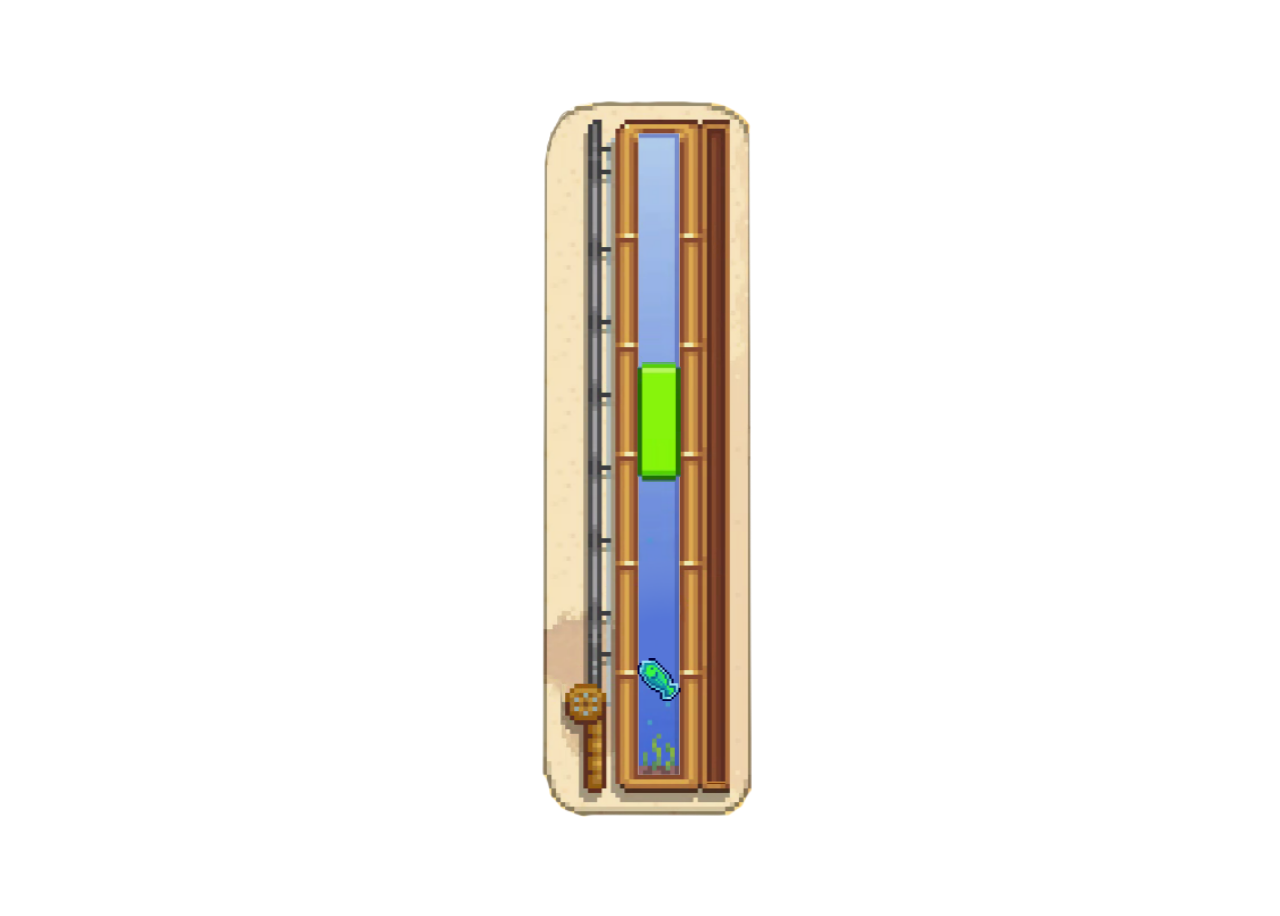
<file: docs/index.html>
<html>
    <head>
        <meta name="viewport" content="width=device-width, initial-scale=1.0, maximum-scale=1.0, user-scalable=0" />
        <link href="./static/css/fishing.css" rel="stylesheet" type="text/css"/>
    </head>

	<script type="text/javascript" src="./static/js/jquery-3.5.1.min.js"></script>
	<script type="text/javascript" src="./static/js/sweetalert.min.js"></script>
	<script type="text/javascript" src="./static/js/fishing.js"></script>

    <script>

    </script>

    <body onselectstart="return false;">
        <img id = "frame" src="./static/img/frame.png" alt="">
        <canvas id = "float_cv"></canvas>
        <canvas id = "process_cv"></canvas>
        <img id = "float" hidden src="./static/img/float.png" alt=""/>
        <img id = "fish" hidden src="./static/img/fish.png" alt=""/>
        <img id = "frame_bak" src="./static/img/frame_bak.png" alt=""/>
    </body>
</html>
</file>
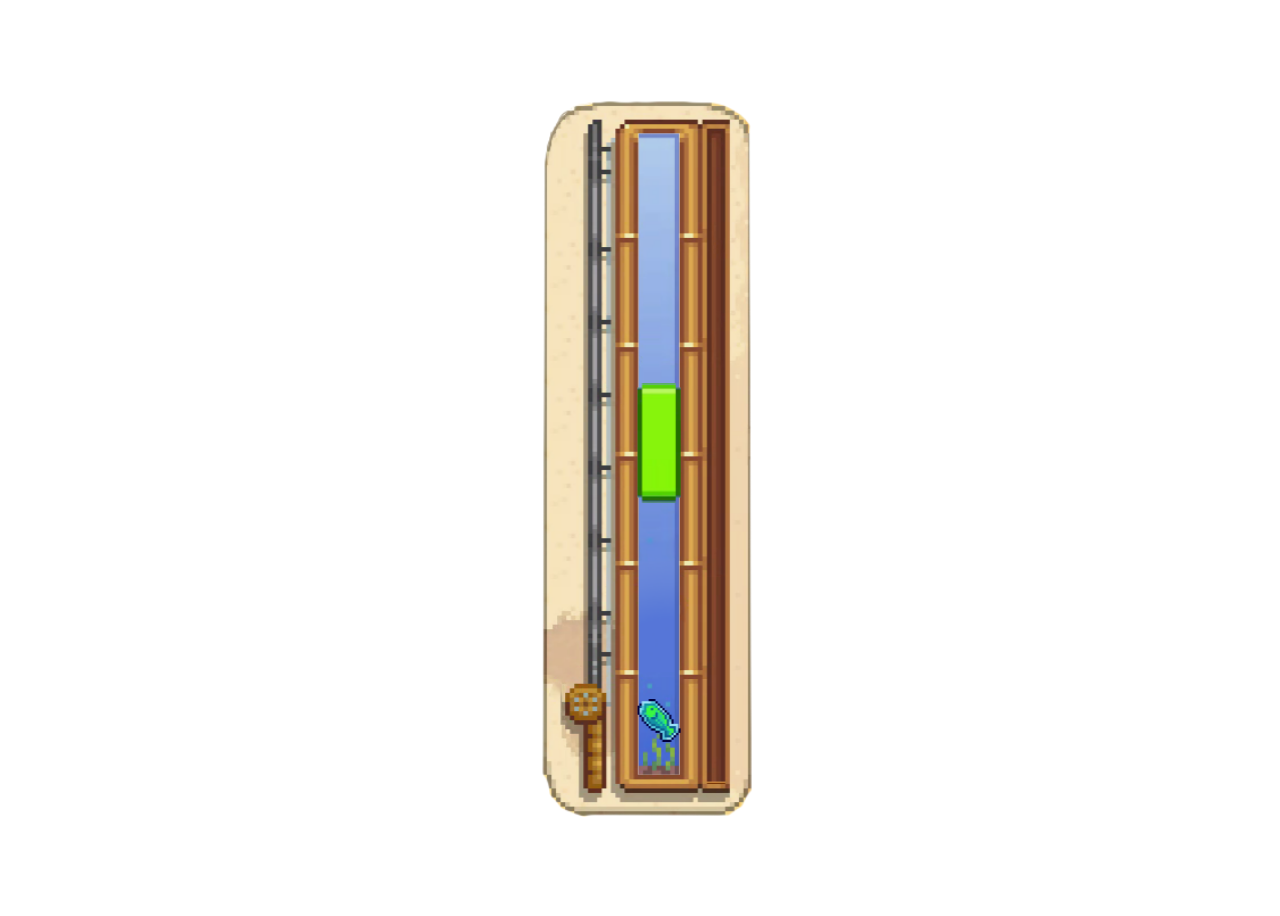
<file: pure html/fishing.html>
<html>
    <head>
        <meta name="viewport" content="width=device-width, initial-scale=1.0, maximum-scale=1.0, user-scalable=0" />
        <link href="./static/css/fishing.css" rel="stylesheet" type="text/css"/>
    </head>

	<script type="text/javascript" src="./static/js/jquery-3.5.1.min.js"></script>
	<script type="text/javascript" src="./static/js/sweetalert.min.js"></script>
	<script type="text/javascript" src="./static/js/fishing.js"></script>

    <script>

    </script>

    <body onselectstart="return false;">
        <img id = "frame" src="./static/img/frame.png" alt="">
        <canvas id = "float_cv"></canvas>
        <canvas id = "process_cv"></canvas>
        <img id = "float" hidden src="./static/img/float.png" alt=""/>
        <img id = "fish" hidden src="./static/img/fish.png" alt=""/>
        <img id = "frame_bak" src="./static/img/frame_bak.png" alt=""/>
    </body>
</html>
</file>
<file: docs/static/css/fishing.css>
body{
    width: 100%;
    height: 100%;
    display: flex;
    overflow: hidden;
    justify-content: center;
    align-items: center;
}

#frame{
    position: fixed;
    height: 80vh;
    width: 23.9vh;
    z-index: 2;
}

#frame_bak{
    position: fixed;
    height: 80vh;
    z-index: 0;
}

#float_cv{
    position: fixed;
    /* background-image: linear-gradient(#ffffff,#006eff); */
    height: 80vh;
    width: 23.9vh;
    z-index: 3;
    /* border: 1px solid black; */
}

#process_cv{
    position: fixed;
    height: 73vh;
    margin-left: 7.5vh;
    width: 2vh;
    z-index: 4;
}
</file>
<file: pure html/static/css/fishing.css>
body{
    width: 100%;
    height: 100%;
    display: flex;
    overflow: hidden;
    justify-content: center;
    align-items: center;
}

#frame{
    position: fixed;
    height: 80vh;
    width: 23.9vh;
    z-index: 2;
}

#frame_bak{
    position: fixed;
    height: 80vh;
    z-index: 0;
}

#float_cv{
    position: fixed;
    /* background-image: linear-gradient(#ffffff,#006eff); */
    height: 80vh;
    width: 23.9vh;
    z-index: 3;
    /* border: 1px solid black; */
}

#process_cv{
    position: fixed;
    height: 73vh;
    margin-left: 7.5vh;
    width: 2vh;
    z-index: 4;
}
</file>
